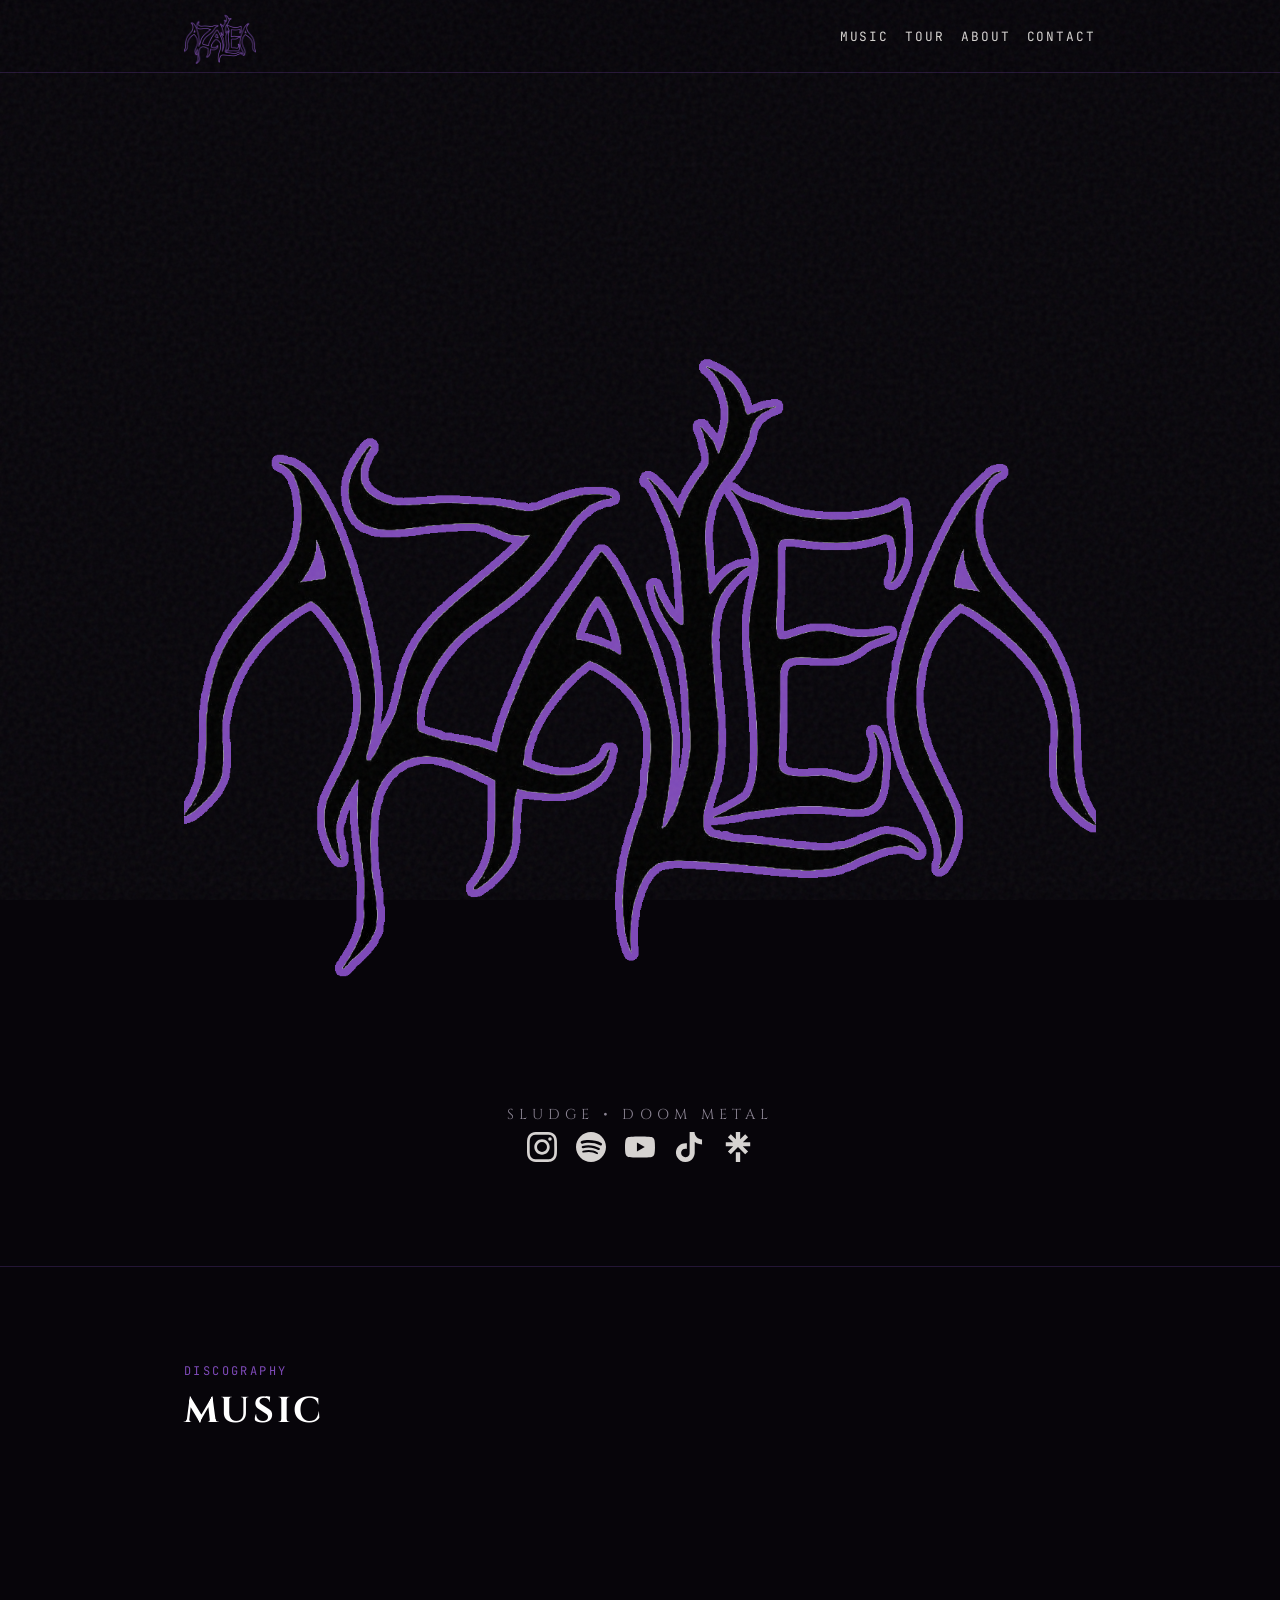
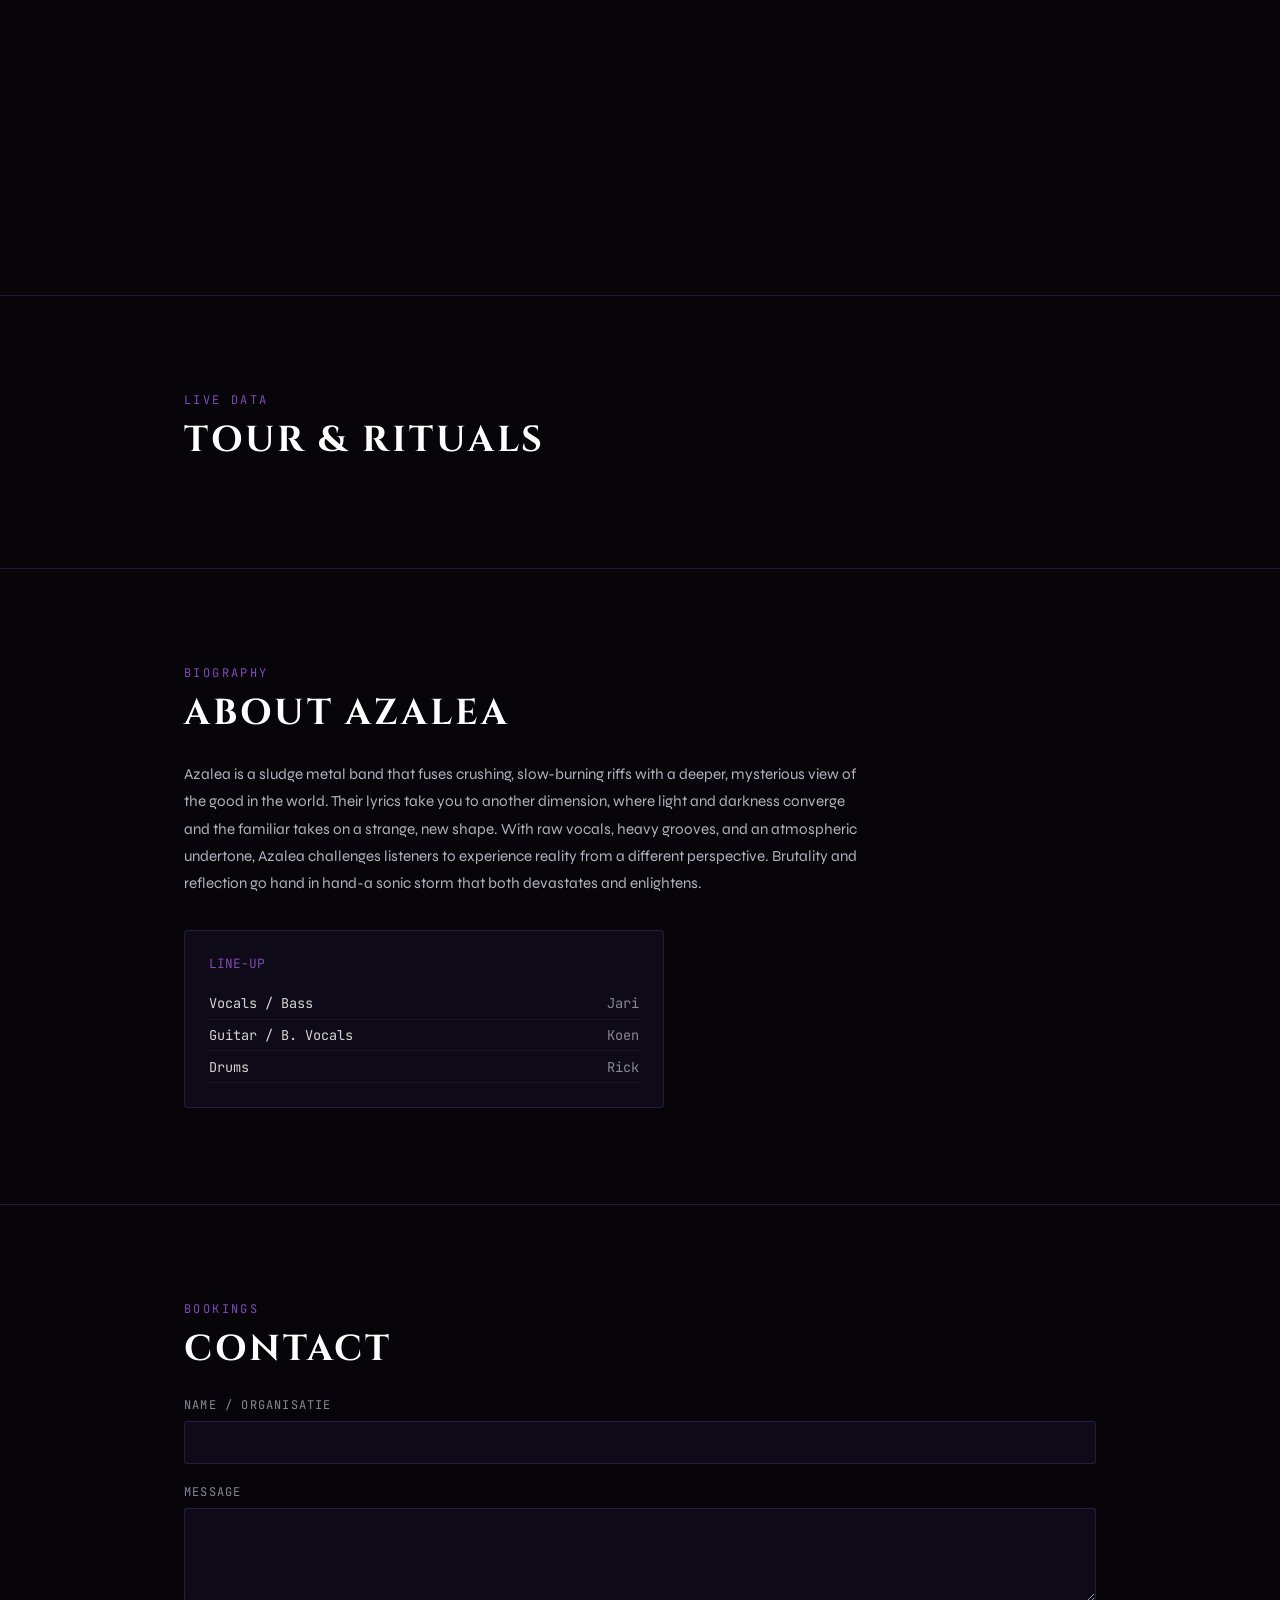
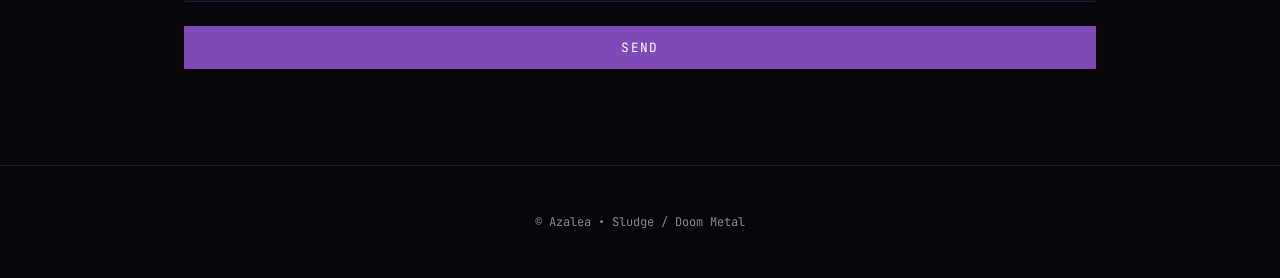
<file: index.html>
<!DOCTYPE html>
<html lang="en">

<head>
    <meta charset="UTF-8">
    <meta name="viewport" content="width=device-width, initial-scale=1.0">
    <title>Azalea | Sludge &amp; Doom</title>

    <!-- Typografie: UnifrakturMaguntia (Doom/Gothic), Cinzel & Syne -->
    <link rel="preconnect" href="https://fonts.googleapis.com">
    <link rel="preconnect" href="https://fonts.gstatic.com" crossorigin>
    <link href="https://fonts.googleapis.com/css2?family=Cinzel:wght@600;800&family=Syne:wght@400;600&family=UnifrakturMaguntia&family=JetBrains+Mono:wght@400;500&display=swap" rel="stylesheet">
    <link rel="stylesheet" href="styles.css">
    <script src="scripts.js"></script>
</head>

<body>
    <!-- Geanimeerde Grain Overlay (Pure CSS/SVG Data URI) -->
    <div class="film-grain"></div>

    <header>
        <div class="container nav-inner">
            <a href="#" class="font-gothic">
                <div id="banner-text">Azalea</div>
                <img src="images\AzaleaTextBlackWithPurpleBorder.png" alt="Logo" id="banner-logo">
            </a>
            <nav class="nav-links font-mono">
                <a href="#muziek">Music</a>
                <a href="#tour">Tour</a>
                <a href="#over">About</a>
                <a href="#contact">Contact</a>
                <!-- <a href="#rider">Rider</a> -->
            </nav>
        </div>
    </header>

    <main>
        <!-- HERO -->
        <section class="hero">
            <div class="container">
                <!-- <h1 class="hero-title font-gothic">Azalea</h1> -->
                <img src="images\AzaleaTextBlackWithPurpleBorder.png" alt="Logo" id="body-logo">
                <p class="hero-subtitle font-cinzel">Sludge &bull; Doom Metal</p>
                <div class="socials">
                    <a href="https://www.instagram.com/azaleadoom/" aria-label="Instagram">
                        <svg viewBox="0 0 24 24" fill="currentColor">
                        <title>Spotify</title>
                        <path d="M7.0301.084c-1.2768.0602-2.1487.264-2.911.5634-.7888.3075-1.4575.72-2.1228 1.3877-.6652.6677-1.075 1.3368-1.3802 2.127-.2954.7638-.4956 1.6365-.552 2.914-.0564 1.2775-.0689 1.6882-.0626 4.947.0062 3.2586.0206 3.6671.0825 4.9473.061 1.2765.264 2.1482.5635 2.9107.308.7889.72 1.4573 1.388 2.1228.6679.6655 1.3365 1.0743 2.1285 1.38.7632.295 1.6361.4961 2.9134.552 1.2773.056 1.6884.069 4.9462.0627 3.2578-.0062 3.668-.0207 4.9478-.0814 1.28-.0607 2.147-.2652 2.9098-.5633.7889-.3086 1.4578-.72 2.1228-1.3881.665-.6682 1.0745-1.3378 1.3795-2.1284.2957-.7632.4966-1.636.552-2.9124.056-1.2809.0692-1.6898.063-4.948-.0063-3.2583-.021-3.6668-.0817-4.9465-.0607-1.2797-.264-2.1487-.5633-2.9117-.3084-.7889-.72-1.4568-1.3876-2.1228C21.2982 1.33 20.628.9208 19.8378.6165 19.074.321 18.2017.1197 16.9244.0645 15.6471.0093 15.236-.005 11.977.0014 8.718.0076 8.31.0215 7.0301.0839m.1402 21.6932c-1.17-.0509-1.8053-.2453-2.2287-.408-.5606-.216-.96-.4771-1.3819-.895-.422-.4178-.6811-.8186-.9-1.378-.1644-.4234-.3624-1.058-.4171-2.228-.0595-1.2645-.072-1.6442-.079-4.848-.007-3.2037.0053-3.583.0607-4.848.05-1.169.2456-1.805.408-2.2282.216-.5613.4762-.96.895-1.3816.4188-.4217.8184-.6814 1.3783-.9003.423-.1651 1.0575-.3614 2.227-.4171 1.2655-.06 1.6447-.072 4.848-.079 3.2033-.007 3.5835.005 4.8495.0608 1.169.0508 1.8053.2445 2.228.408.5608.216.96.4754 1.3816.895.4217.4194.6816.8176.9005 1.3787.1653.4217.3617 1.056.4169 2.2263.0602 1.2655.0739 1.645.0796 4.848.0058 3.203-.0055 3.5834-.061 4.848-.051 1.17-.245 1.8055-.408 2.2294-.216.5604-.4763.96-.8954 1.3814-.419.4215-.8181.6811-1.3783.9-.4224.1649-1.0577.3617-2.2262.4174-1.2656.0595-1.6448.072-4.8493.079-3.2045.007-3.5825-.006-4.848-.0608M16.953 5.5864A1.44 1.44 0 1 0 18.39 4.144a1.44 1.44 0 0 0-1.437 1.4424M5.8385 12.012c.0067 3.4032 2.7706 6.1557 6.173 6.1493 3.4026-.0065 6.157-2.7701 6.1506-6.1733-.0065-3.4032-2.771-6.1565-6.174-6.1498-3.403.0067-6.156 2.771-6.1496 6.1738M8 12.0077a4 4 0 1 1 4.008 3.9921A3.9996 3.9996 0 0 1 8 12.0077"/>
                        </svg> 
                    </a>

                    <a href="https://open.spotify.com/artist/0kKaTsmBnzw7orHhPOg2nT" aria-label="Spotify">
                        <svg viewBox="0 0 24 24" fill="currentColor">
                        <title>Spotify</title>
                        <path d="M12 0C5.4 0 0 5.4 0 12s5.4 12 12 12 12-5.4 12-12S18.66 0 12 0zm5.521 17.34c-.24.359-.66.48-1.021.24-2.82-1.74-6.36-2.101-10.561-1.141-.418.122-.779-.179-.899-.539-.12-.421.18-.78.54-.9 4.56-1.021 8.52-.6 11.64 1.32.42.18.479.659.301 1.02zm1.44-3.3c-.301.42-.841.6-1.262.3-3.239-1.98-8.159-2.58-11.939-1.38-.479.12-1.02-.12-1.14-.6-.12-.48.12-1.021.6-1.141C9.6 9.9 15 10.561 18.72 12.84c.361.181.54.78.241 1.2zm.12-3.36C15.24 8.4 8.82 8.16 5.16 9.301c-.6.179-1.2-.181-1.38-.721-.18-.601.18-1.2.72-1.381 4.26-1.26 11.28-1.02 15.721 1.621.539.3.719 1.02.419 1.56-.299.421-1.02.599-1.559.3z"/>
                        </svg>        
                    </a>
                    
                    <a href="https://www.youtube.com/@Azaleadoom" aria-label="YouTube">
                        <svg viewBox="0 0 24 24" fill="currentColor">
                        <title>YouTube</title>
                        <path d="M23.498 6.186a3.016 3.016 0 0 0-2.122-2.136C19.505 3.545 12 3.545 12 3.545s-7.505 0-9.377.505A3.017 3.017 0 0 0 .502 6.186C0 8.07 0 12 0 12s0 3.93.502 5.814a3.016 3.016 0 0 0 2.122 2.136c1.871.505 9.376.505 9.376.505s7.505 0 9.377-.505a3.015 3.015 0 0 0 2.122-2.136C24 15.93 24 12 24 12s0-3.93-.502-5.814zM9.545 15.568V8.432L15.818 12l-6.273 3.568z"/>
                        </svg>
                    </a>

                    <a href="https://www.tiktok.com/@azalea.doom" aria-label="TikTok">
                        <svg viewBox="0 0 24 24" fill="currentColor">
                        <title>TikTok</title>
                        <path d="M12.525.02c1.31-.02 2.61-.01 3.91-.02.08 1.53.63 3.09 1.75 4.17 1.12 1.11 2.7 1.62 4.24 1.79v4.03c-1.44-.05-2.89-.35-4.2-.97-.57-.26-1.1-.59-1.62-.93-.01 2.92.01 5.84-.02 8.75-.08 1.4-.54 2.79-1.35 3.94-1.31 1.92-3.58 3.17-5.91 3.21-1.43.08-2.86-.31-4.08-1.03-2.02-1.19-3.44-3.37-3.65-5.71-.02-.5-.03-1-.01-1.49.18-1.9 1.12-3.72 2.58-4.96 1.66-1.44 3.98-2.13 6.15-1.72.02 1.48-.04 2.96-.04 4.44-.99-.32-2.15-.23-3.02.37-.63.41-1.11 1.04-1.36 1.75-.21.51-.15 1.07-.14 1.61.24 1.64 1.82 3.02 3.5 2.87 1.12-.01 2.19-.66 2.77-1.61.19-.33.4-.67.41-1.06.1-1.79.06-3.57.07-5.36.01-4.03-.01-8.05.02-12.07z"/>
                        </svg>
                    </a>

                    <a href="https://linktr.ee/azaleadoom" aria-label="Linktree">
                        <svg viewBox="0 0 24 24" fill="currentColor">
                        <title>Linktree</title>
                        <path d="m13.73635 5.85251 4.00467-4.11665 2.3248 2.3808-4.20064 4.00466h5.9085v3.30473h-5.9365l4.22865 4.10766-2.3248 2.3338L12.0005 12.099l-5.74052 5.76852-2.3248-2.3248 4.22864-4.10766h-5.9375V8.12132h5.9085L3.93417 4.11666l2.3248-2.3808 4.00468 4.11665V0h3.4727zm-3.4727 10.30614h3.4727V24h-3.4727z"/>
                        </svg>
                    </a>
                </div>
            </div>
        </section>

        <!-- MUZIEK / RELEASES -->
        <section id="muziek">
            <div class="container">
                <span class="section-tag font-mono">Discography</span>
                <h2 class="section-title font-cinzel">Music</h2>
                
                <iframe data-testid="embed-iframe" style="border-radius:12px" src="https://open.spotify.com/embed/artist/0kKaTsmBnzw7orHhPOg2nT?utm_source=generator&theme=0&si=a61c5b6fee55493f" width="100%" height="352" frameBorder="0" allowfullscreen="" allow="autoplay; clipboard-write; encrypted-media; fullscreen; picture-in-picture" loading="lazy"></iframe>

                <!-- <div class="music-list">
                //Album / EP Container (Klaar om direct te vullen met jullie release)
                <article class="release-box">
                    <header class="release-header">
                    <div>
                        <h3 class="font-cinzel">[Titel van Album / EP]</h3>
                        <span class="font-mono" style="font-size: 0.75rem; color: var(--text-muted);">Jaar / Formaat (bijv. 2026 &bull; Vinyl &amp; Digital)</span>
                    </div>
                    <a href="#" class="ticket-link font-mono" target="_blank" rel="noopener">Bandcamp / Luister &rarr;</a>
                    </header>

                    //Semantische tracklijst
                    <div class="font-mono">
                    <div class="track-row">
                        <span>01. [Tracknaam 1]</span>
                        <span style="color: var(--text-muted);">00:00</span>
                    </div>
                    <div class="track-row">
                        <span>02. [Tracknaam 2]</span>
                        <span style="color: var(--text-muted);">00:00</span>
                    </div>
                    <div class="track-row">
                        <span>03. [Tracknaam 3]</span>
                        <span style="color: var(--text-muted);">00:00</span>
                    </div>
                    </div>
                </article>
                </div> -->
            </div>
        </section>

        <!-- TOUR & RITUELEN -->
        <section id="tour">
            <div class="container">
                <span class="section-tag font-mono">Live Data</span>
                <h2 class="section-title font-cinzel">Tour &amp; Rituals</h2>

                <!-- <table class="tour-table font-mono">
                <thead>
                    <tr>
                    <th>Datum</th>
                    <th>Locatie / Zaal</th>
                    <th>Stad</th>
                    <th style="text-align: right;">Tickets / Info</th>
                    </tr>
                </thead>
                <tbody>
                    // Rij placeholder: kopieer voor elke nieuwe show
                    <tr>
                    <td>[DD MMM JJJJ]</td>
                    <td>[Naam Zaal / Festival]</td>
                    <td>[Stad, Land]</td>
                    <td style="text-align: right;">
                        <a href="#" class="ticket-link" target="_blank" rel="noopener">Info</a>
                    </td>
                    </tr>
                </tbody>
                </table> -->

                <!-- #region bandsintownWidget-->
                <script charset="utf-8" src="https://widgetv3.bandsintown.com/main.min.js"></script>
                <a class="bit-widget-initializer"
                    data-artist-name="id_15620983"

                    data-background-color="rgba(22,21,21,0)"
                    data-separator-color="rgba(126,74,184,1)"
                    data-text-color="rgba(255,255,255,1)"
                    data-font="Courier"
                    data-auto-style="true"

                    data-button-label-capitalization="capitalize"
                    data-header-capitalization="uppercase"
                    data-location-capitalization="capitalize"
                    data-venue-capitalization="capitalize"
                    data-display-local-dates="false"
                    data-local-dates-position="tab"
                    data-display-past-dates="true"
                    data-display-details="false"
                    data-display-lineup="false"
                    data-display-start-time="true"
                    data-social-share-icon="false"
                    data-display-limit="all"

                    data-date-format="dddd, MMMM Do, YYYY"
                    data-date-orientation="horizontal"
                    data-date-border-color="#4A4A4A"
                    data-date-border-width="1px"
                    data-date-capitalization="capitalize"
                    data-date-border-radius="10px"

                    data-event-ticket-cta-size="medium"
                    data-event-ticket-text="TICKETS"
                    data-event-ticket-icon="true"
                    data-event-ticket-cta-text-color="rgba(255,255,255,1)"
                    data-event-ticket-cta-bg-color="rgba(126,74,184,1)"
                    data-event-ticket-cta-border-color="rgba(126,74,184,1)"
                    data-event-ticket-cta-border-width="0px"
                    data-event-ticket-cta-border-radius="0px"

                    data-sold-out-button-text-color="rgba(255,255,255,1)"
                    data-sold-out-button-background-color="rgba(74,74,74,1)"
                    data-sold-out-button-border-color="rgba(74,74,74,1)"
                    data-sold-out-button-clickable="true"

                    data-event-rsvp-position="right"
                    data-event-rsvp-cta-size="medium"
                    data-event-rsvp-only-show-icon="true"
                    data-event-rsvp-text="RSVP"
                    data-event-rsvp-icon="false"
                    data-event-rsvp-cta-text-color="rgba(255,255,255,1)"
                    data-event-rsvp-cta-bg-color="rgba(126,74,184,1)"
                    data-event-rsvp-cta-border-color="rgba(74,74,74,1)"
                    data-event-rsvp-cta-border-width="1px"
                    data-event-rsvp-cta-border-radius="2px"

                    data-follow-section-position="bottom"
                    data-follow-section-alignment="center"
                    data-follow-section-header-text="Get updates on new shows, new music, and more"
                    data-follow-section-cta-size="medium"
                    data-follow-section-cta-text="FOLLOW"
                    data-follow-section-cta-icon="false"
                    data-follow-section-cta-text-color="rgba(255,255,255,1)"
                    data-follow-section-cta-bg-color="rgba(126,74,184,1)"
                    data-follow-section-cta-border-color="rgba(74,74,74,1)"
                    data-follow-section-cta-border-width="0px"
                    data-follow-section-cta-border-radius="0px"

                    data-play-my-city-position="hidden"
                    data-play-my-city-alignment="center"
                    data-play-my-city-header-text="Don’t see a show near you?"
                    data-play-my-city-cta-size="medium"
                    data-play-my-city-cta-text="REQUEST A SHOW"
                    data-play-my-city-cta-icon="false"
                    data-play-my-city-cta-text-color="rgba(255,255,255,1)"
                    data-play-my-city-cta-bg-color="rgba(126,74,184,1)"
                    data-play-my-city-cta-border-color="rgba(74,74,74,1)"
                    data-play-my-city-cta-border-width="0px"
                    data-play-my-city-cta-border-radius="2px"

                    data-language="en"
                    data-layout-breakpoint="900"
                    data-app-id="d1e17d46e41386266c8e45680f3ad95c"
                    data-bit-logo-position="hidden"
                    data-bit-logo-color="rgba(255,255,255,1)"
                ></a>
                <!-- #endregion -->

            </div>
        </section>

        <!-- OVER DE BAND -->
        <section id="over">
        <div class="container">
            <span class="section-tag font-mono">Biography</span>
            <h2 class="section-title font-cinzel">About Azalea</h2>

            <div style="max-width: 680px; line-height: 1.8; margin-top: 1.5rem; font-size: 0.95rem; color: #b5b0be;">
            <p style="margin-bottom: 1.25rem;">
                Azalea is a sludge metal band that fuses crushing, slow-burning riffs with a deeper, mysterious view of the good in the world. 
                Their lyrics take you to another dimension, where light and darkness converge and the familiar takes on a strange, new shape. 
                With raw vocals, heavy grooves, and an atmospheric undertone, Azalea challenges listeners to experience reality from a different perspective. 
                Brutality and reflection go hand in hand-a sonic storm that both devastates and enlightens.
            </p>
            </div>

            <!-- Bezetting -->
            <div class="rider-card font-mono" style="margin-top: 2rem; max-width: 480px;">
            <div style="font-size: 0.8rem; color: var(--azalea-purple); text-transform: uppercase;">Line-up</div>
            <ul>
                <li><span>Vocals / Bass</span><span style="color: var(--text-muted);">Jari</span></li>
                <li><span>Guitar / B. Vocals</span><span style="color: var(--text-muted);">Koen</span></li>
                <li><span>Drums</span><span style="color: var(--text-muted);">Rick</span></li>
            </ul>
            </div>
        </div>
        </section>

        <!-- CONTACT & EPK RIDER -->
        <section id="contact">
            <div class="container">
                <div class="grid-1">
                <!-- Boekingen / Contact Formulier -->
                <div>
                    <span class="section-tag font-mono">Bookings</span>
                    <h2 class="section-title font-cinzel">Contact</h2>
                    <form id="emailMessage" method="POST" style="margin-top: 1.5rem;">
                        <div class="form-group">
                            <label for="name" class="font-mono">Name / Organisatie</label>
                            <input type="text" id="name" name="name" required>
                        </div>
                        <div class="form-group">
                            <label for="message" class="font-mono">Message</label>
                            <textarea id="message" name="message" rows="4" required></textarea>
                        </div>
                        <button type="submit" class="btn-submit">Send</button>
                    </form>
                </div>

                <!-- Technische Rider Skeleton -->
                <!-- <div id="rider">
                    <span class="section-tag font-mono">Voor Zaaltechnici</span>
                    <h2 class="section-title font-cinzel">Technische Rider</h2>
                    <div class="rider-card font-mono" style="margin-top: 1.5rem;">
                    <p style="font-size: 0.8rem; color: var(--text-muted); margin-bottom: 1rem;">
                        Basisspecificaties voor optredens.
                    </p>
                    <ul>
                        <li><span>Priklijst</span><span>[Aantal kanalen, bijv. 12]</span></li>
                        <li><span>Stemming</span><span>Drop-A (Voldoende sublaag PA vereist)</span></li>
                        <li><span>Monitoring</span><span>Minimaal 4 groepen</span></li>
                        <li><span>Stroom</span><span>Vrije 16A groepen op het podium</span></li>
                    </ul>
                    <div style="margin-top: 1.25rem;">
                        <a href="#" class="ticket-link" style="display: inline-block; width: 100%; text-align: center;">Download Volledige PDF Rider</a>
                    </div>
                    </div>
                </div> -->
                </div>
            </div>
        </section>
    </main>

    <footer>
        <div class="container font-mono">
            <p>&copy; Azalea &bull; Sludge / Doom Metal</p>
        </div>
    </footer>
</body>
</html>
</file>
<file: styles.css>
:root {
    --bg-dark: #07050a;
    --bg-surface: #0f0a17;
    --bg-elevated: #160f22;
    --azalea-purple: #7E4AB8;
    --azalea-light: #a778e3;
    --text-main: #d6d3d1;
    --text-muted: #8c8594;
    --border-subtle: rgba(126, 74, 184, 0.25);
    --border-focus: rgba(126, 74, 184, 0.7);
}

* {
    box-sizing: border-box;
    margin: 0;
    padding: 0;
}

html {
    scroll-behavior: smooth;
    background-color: var(--bg-dark);
    color: var(--text-main);
    font-family: 'Syne', sans-serif;
}

/* Film grain overlay zonder externe assets */
.film-grain {
    position: fixed;
    inset: 0;
    width: 100%;
    height: 100%;
    pointer-events: none;
    z-index: 50;
    opacity: 0.06;
    background-image: url("data:image/svg+xml,%3Csvg viewBox='0 0 200 200' xmlns='http://www.w3.org/2000/svg'%3E%3Cfilter id='noiseFilter'%3E%3CfeTurbulence type='fractalNoise' baseFrequency='0.85' numOctaves='3' stitchTiles='stitch'/%3E%3C/filter%3E%3Crect width='100%25' height='100%25' filter='url(%23noiseFilter)'/%3E%3C/svg%3E");
    animation: grainJitter 0.35s steps(4) infinite;
}

@keyframes grainJitter {
    0% { transform: translate(0, 0); }
    25% { transform: translate(-2px, 2px); }
    50% { transform: translate(3px, -1px); }
    75% { transform: translate(-2px, -3px); }
    100% { transform: translate(1px, 2px); }
}

/* Typografie & utilities */
.font-gothic { font-family: 'UnifrakturMaguntia', serif; }
.font-cinzel { font-family: 'Cinzel', serif; letter-spacing: 0.08em; }
.font-mono { font-family: 'JetBrains Mono', monospace; }

a {
    color: inherit;
    text-decoration: none;
    transition: color 0.2s ease;
}

/* Layout componenten */
.container {
    width: 100%;
    max-width: 960px;
    margin: 0 auto;
    padding: 0 1.5rem;
}

header {
    position: sticky;
    top: 0;
    z-index: 40;
    background-color: rgba(7, 5, 10, 0.92);
    backdrop-filter: blur(8px);
    border-bottom: 1px solid var(--border-subtle);
}

.nav-inner {
    display: flex;
    justify-content: space-between;
    align-items: center;
    height: 4.5rem;
}

.nav-links {
    display: flex;
    gap: 1rem;
    font-size: 0.8rem;
    text-transform: uppercase;
    letter-spacing: 0.15em;
}

.nav-links a:hover {
    color: var(--azalea-purple);
}

section {
    padding: 6rem 0;
    border-bottom: 1px solid var(--border-subtle);
}

.section-title {
    font-size: 2.25rem;
    color: #fff;
    margin-bottom: 0.5rem;
    text-transform: uppercase;
}

.section-tag {
    font-size: 0.75rem;
    color: var(--azalea-purple);
    text-transform: uppercase;
    letter-spacing: 0.2em;
    display: block;
    margin-bottom: 0.5rem;
}

/* Hero */
.hero {
    min-height: 80vh;
    display: flex;
    align-items: center;
    justify-content: center;
    text-align: center;
    position: relative;
}

.hero-title {
    font-size: clamp(4.5rem, 14vw, 9.5rem);
    color: #f5f5f4;
    line-height: 0.95;
    text-shadow: 0 0 35px rgba(126, 74, 184, 0.5);
}

.hero-subtitle {
    font-size: 0.9rem;
    letter-spacing: 0.35em;
    text-transform: uppercase;
    color: var(--text-muted);
    margin-top: 1.5rem;
}

/* Markup: Muziek lijst */
.music-list {
    display: flex;
    flex-direction: column;
    gap: 1.5rem;
    margin-top: 2.5rem;
}

.release-box {
    border: 1px solid var(--border-subtle);
    background-color: var(--bg-surface);
    padding: 1.5rem;
    border-radius: 4px;
}

.release-header {
    display: flex;
    justify-content: space-between;
    align-items: baseline;
    border-bottom: 1px solid var(--border-subtle);
    padding-bottom: 0.75rem;
    margin-bottom: 1rem;
}

.release-header h3 {
    font-size: 1.25rem;
    color: #fff;
}

.track-row {
    display: flex;
    justify-content: space-between;
    padding: 0.5rem 0;
    font-size: 0.85rem;
    border-bottom: 1px solid rgba(255, 255, 255, 0.04);
}

.track-row:last-child {
    border-bottom: none;
}

/* Markup: Tour tabel */
.tour-table {
    width: 100%;
    border-collapse: collapse;
    margin-top: 2rem;
    font-size: 0.85rem;
}

.tour-table th {
    text-align: left;
    padding: 0.75rem 1rem;
    color: var(--azalea-purple);
    border-bottom: 1px solid var(--border-subtle);
    font-size: 0.75rem;
    text-transform: uppercase;
    letter-spacing: 0.1em;
}

.tour-table td {
    padding: 1rem;
    border-bottom: 1px solid rgba(255, 255, 255, 0.05);
}

.tour-table tr:hover td {
    background-color: var(--bg-surface);
}

.ticket-link {
    color: var(--azalea-purple);
    border: 1px solid var(--border-subtle);
    padding: 0.35rem 0.75rem;
    border-radius: 3px;
    font-size: 0.75rem;
    text-transform: uppercase;
}

.ticket-link:hover {
    background-color: var(--azalea-purple);
    color: #fff;
}

/* Formulieren & EPK */
.grid-2 {
    display: grid;
    grid-template-columns: 1fr;
    gap: 3rem;
    margin-top: 2rem;
}

@media (min-width: 768px) {
    .grid-2 {
    grid-template-columns: 1fr 1fr;
    }
}

.form-group {
    margin-bottom: 1.25rem;
}

.form-group label {
    display: block;
    font-size: 0.75rem;
    text-transform: uppercase;
    letter-spacing: 0.1em;
    margin-bottom: 0.5rem;
    color: var(--text-muted);
}

.form-group input,
.form-group textarea {
    width: 100%;
    background-color: var(--bg-surface);
    border: 1px solid var(--border-subtle);
    color: #fff;
    padding: 0.75rem;
    font-family: inherit;
    font-size: 0.85rem;
    border-radius: 3px;
}

.form-group input:focus,
.form-group textarea:focus {
    outline: none;
    border-color: var(--azalea-purple);
}

.btn-submit {
    background-color: var(--azalea-purple);
    color: #fff;
    border: none;
    padding: 0.8rem 1.5rem;
    font-family: 'JetBrains Mono', monospace;
    font-size: 0.8rem;
    text-transform: uppercase;
    letter-spacing: 0.1em;
    cursor: pointer;
    width: 100%;
}

.btn-submit:hover {
    background-color: var(--azalea-light);
}

.rider-card {
    background-color: var(--bg-surface);
    border: 1px solid var(--border-subtle);
    padding: 1.5rem;
    border-radius: 4px;
}

.rider-card ul {
    list-style: none;
    margin-top: 1rem;
}

.rider-card li {
    padding: 0.4rem 0;
    border-bottom: 1px solid rgba(255, 255, 255, 0.05);
    font-size: 0.85rem;
    display: flex;
    justify-content: space-between;
}

footer {
    padding: 3rem 0;
    text-align: center;
    font-size: 0.75rem;
    color: var(--text-muted);
}

#banner-text {
    margin-right: 1rem;
    font-size: 1.5rem; 
    color: #fff;
    display: none;
}

#banner-logo {
    width: 100%;
    max-height: 4.5rem;
    display: block;
}

#body-logo {
    max-width: 100%;
    height: auto;
    display: block;
}

.socials a {
    margin: 0.5rem;
    display: inline-flex;
    align-items: center;
    justify-content: center;
    width: 30px;
    height: 30px;
    border-radius: 50%;
    transition: transform .2s, filter .2s;
}

.socials a:hover { transform: translateY(-3px) scale(1.08); filter: brightness(1.1); }

@media (max-width: 400px) {
    #banner-text {
        display: block !important;
    }

    #banner-logo {
        display: none;
    }
}
</file>
